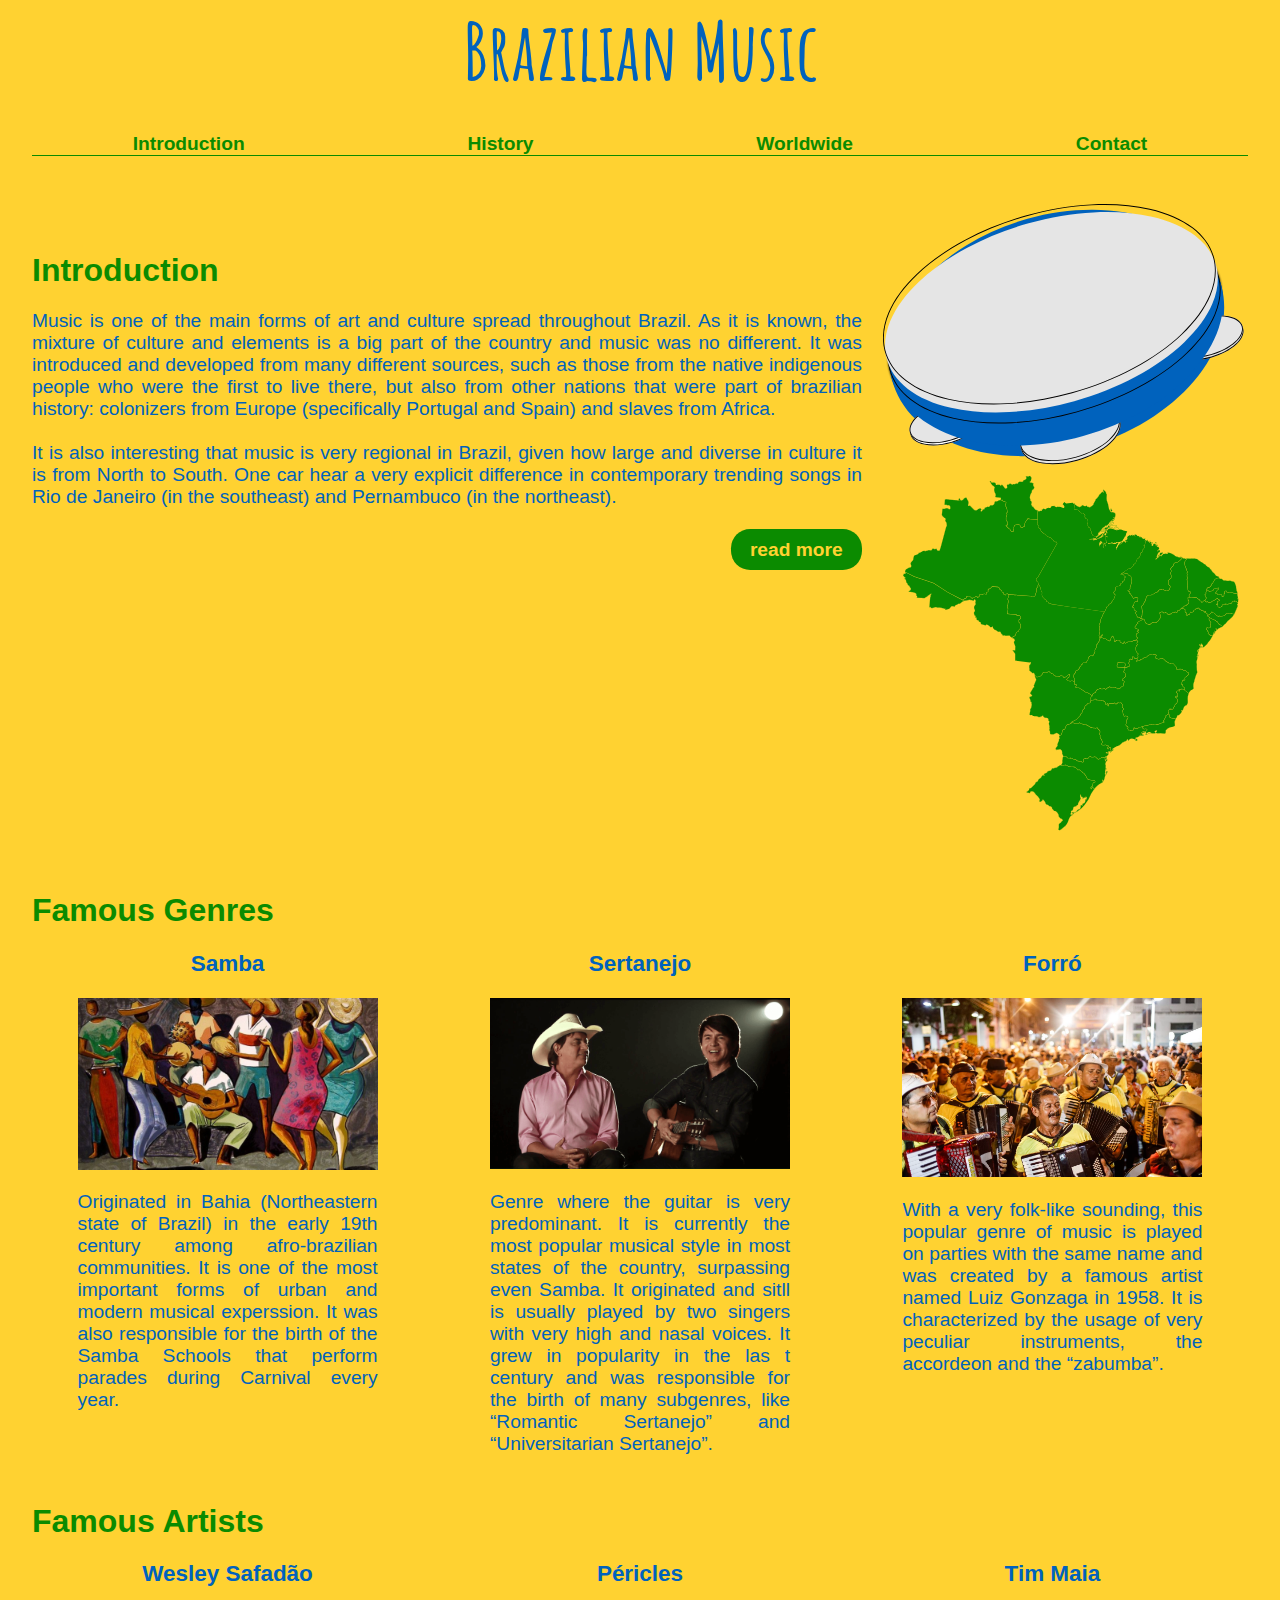
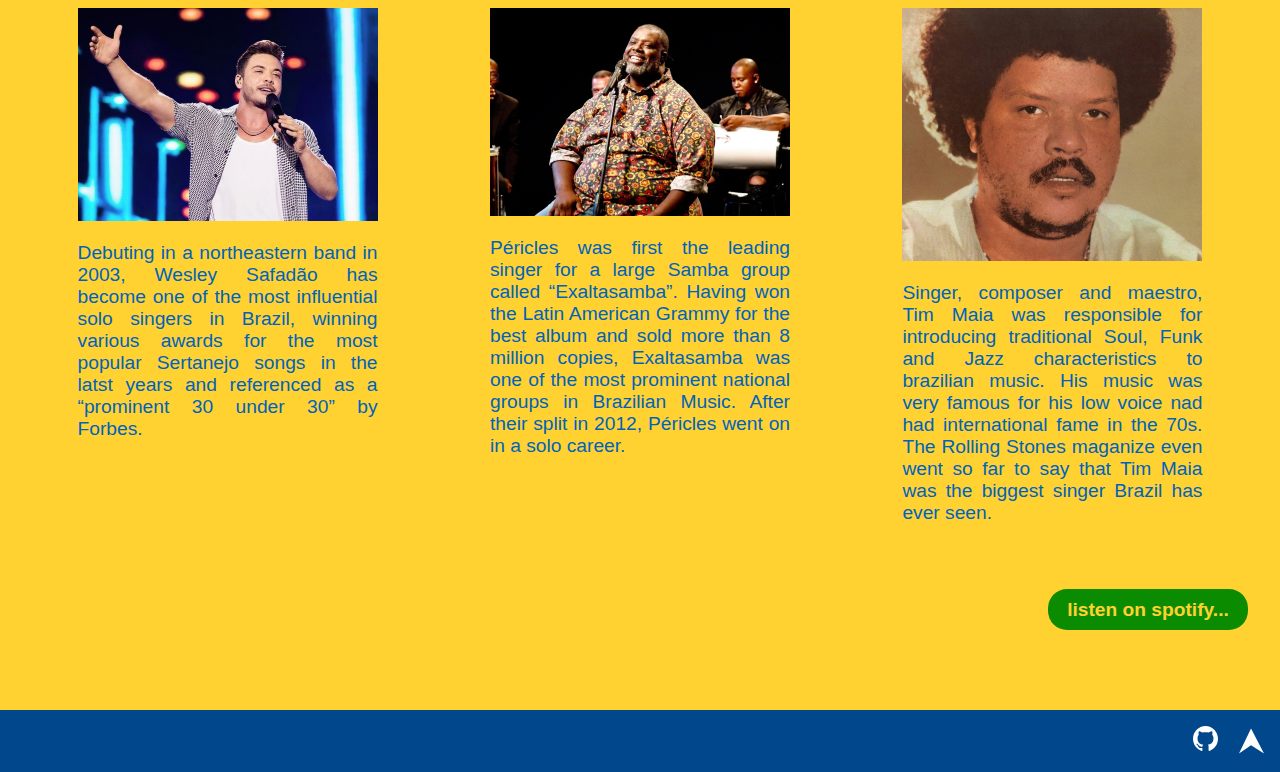
<file: index.html>
<!DOCTYPE html>
<html lang="en">

<head>
  <link rel="stylesheet" href="style.css">
  <link rel="preconnect" href="https://fonts.googleapis.com">
  <link rel="preconnect" href="https://fonts.gstatic.com" crossorigin>
  <link href="https://fonts.googleapis.com/css2?family=Amatic+SC:wght@400;700&display=swap" rel="stylesheet">

  <meta charset="UTF-8">
  <meta http-equiv="X-UA-Compatible" content="IE=edge">
  <meta name="viewport" content="width=device-width, initial-scale=1.0">
  <title>Brazilian Music</title>
</head>

<body>
  <div class="main">
    <header>
      <h1>Brazilian Music</h1>
    </header>
    
    <nav>
      <h4 style="font-weight: bold;" class="pointer hover">
        <a href="index.html">Introduction</a>
      </h4>
      <h4 class="pointer hover">
        <a href="history.html">History</a>
      </h4>
      <h4 class="pointer hover">
        <a href="worldwide.html">Worldwide</a>
      </h4>
      <h4 class="pointer hover">
        <a href="contact.html">Contact</a>
      </h4>
    </nav>
  
    <section class="intro-container">
      <div class="container-content">
        <h2>Introduction</h2>
        <p>
          Music is one of the main forms of art and culture spread throughout Brazil.
          As it is known, the mixture of culture and elements is a big part of the country and music was no different.
          It was introduced and developed from many different sources, such as those from the native indigenous people who
          were the first to live there, but also from other nations that were part of brazilian history: colonizers from
          Europe (specifically Portugal and Spain) and slaves from Africa.
        </p>
        <p>
          It is also interesting that music is very regional in Brazil, given how large and diverse in culture it is from
          North to South.
          One car hear a very explicit difference in contemporary trending songs in Rio de Janeiro (in the southeast) and
          Pernambuco (in the northeast).
        </p>
        <div>
          <a class="btn" style="float: right;" href="https://en.wikipedia.org/wiki/Music_of_Brazil">read more</a>
        </div>
      </div>
  
      <div class="intro-container-figs">
        <img src='img/pandeiro.svg' alt='Image of the instrument "pandeiro"'/>
        <img src='img/brazil.svg' alt='Outline of Brazil'/>
      </div>
      
    </section>
  
    <section class="container-content">
      <h2>Famous Genres</h2>
      <div class="genres-container">
        <article>
          <h3>Samba</h3>
          <img src="img/samba.jpg" alt="Samba">
          <p>
            Originated in Bahia (Northeastern state of Brazil) in the early 19th century among afro-brazilian communities.
            It is one of the most important forms of urban and modern musical experssion.
            It was also responsible for the birth of the Samba Schools that perform parades during Carnival every year.
          </p>
        </article>
  
        <article>
          <h3>Sertanejo</h3>
          <img src="img/sertanejo.png" alt="Sertanejo">
          <p>
            Genre where the guitar is very predominant. It is currently the most popular musical style in most states of the country, surpassing even Samba.
            It originated and sitll is usually played by two singers with very high and nasal voices. 
            It grew in popularity in the las t century and was responsible for the birth of many subgenres, like “Romantic Sertanejo” and “Universitarian Sertanejo”.
          </p>
        </article>
  
        <article>
          <h3>Forró</h3>
          <img src="img/forró.jpg" alt="Forró">
          <p>
            With a very folk-like sounding, this popular genre of music is played on parties with the same name and was created by a famous artist named Luiz Gonzaga in 1958.
            It is characterized by the usage of very peculiar instruments, the accordeon and the “zabumba”.
          </p>
        </article>
      </div>
    </section>
  
    <section class="container-content">
      <h2>Famous Artists</h2>
      <div class="artists-container">
        <article>
          <h3>Wesley Safadão</h3>
          <img src="img/safadão.jpg" alt="Wesley Safadão">
          <p>
            Debuting in a northeastern band in 2003, Wesley Safadão has become one of the most influential solo singers 
            in Brazil, winning various awards for the most popular Sertanejo songs in the latst years and referenced as a “prominent 30 under 30” by Forbes.
          </p>
        </article>
  
        <article>
          <h3>Péricles</h3>
          <img src="img/péricão.jpg" alt="Péricles">
          <p>
            Péricles was first the leading singer for a large Samba group called “Exaltasamba”. 
            Having won the Latin American Grammy for the best album and sold more than 8 million copies, Exaltasamba was one of the most prominent national groups in Brazilian Music.
            After their split in 2012, Péricles went on in a solo career.
          </p>
        </article>
  
        <article>
          <h3>Tim Maia</h3>
          <img src="img/timmaia.jpg" alt="Tim Maia">
          <p>
            Singer, composer and maestro, Tim Maia was responsible for introducing traditional Soul, Funk and Jazz characteristics to brazilian music.
            His music was very famous for his low voice nad had international fame in the 70s. 
            The Rolling Stones maganize even went so far to say that Tim Maia was the biggest singer Brazil has ever seen.
          </p>
        </article>
      </div>
      <br>
      <div>
        <a style="float: right;"  class="btn" href="https://open.spotify.com/playlist/37i9dQZF1DX9FSYmdU9mbT?si=be9b80f2c5294354">listen on spotify...</a>
      </div>
    </section>
  </div>

  <footer>
    <a href="https://github.com/tprei"><img src="icons/github.svg" alt="GitHub Logo" class="hover"/></a>
    <img src="icons/up_arrow.svg" alt="Go Up Arrow" class="hover" onclick="window.scrollTo({ top: 0, behavior: 'smooth' });"/>
  </footer>
  
</body>

</html>
</file>
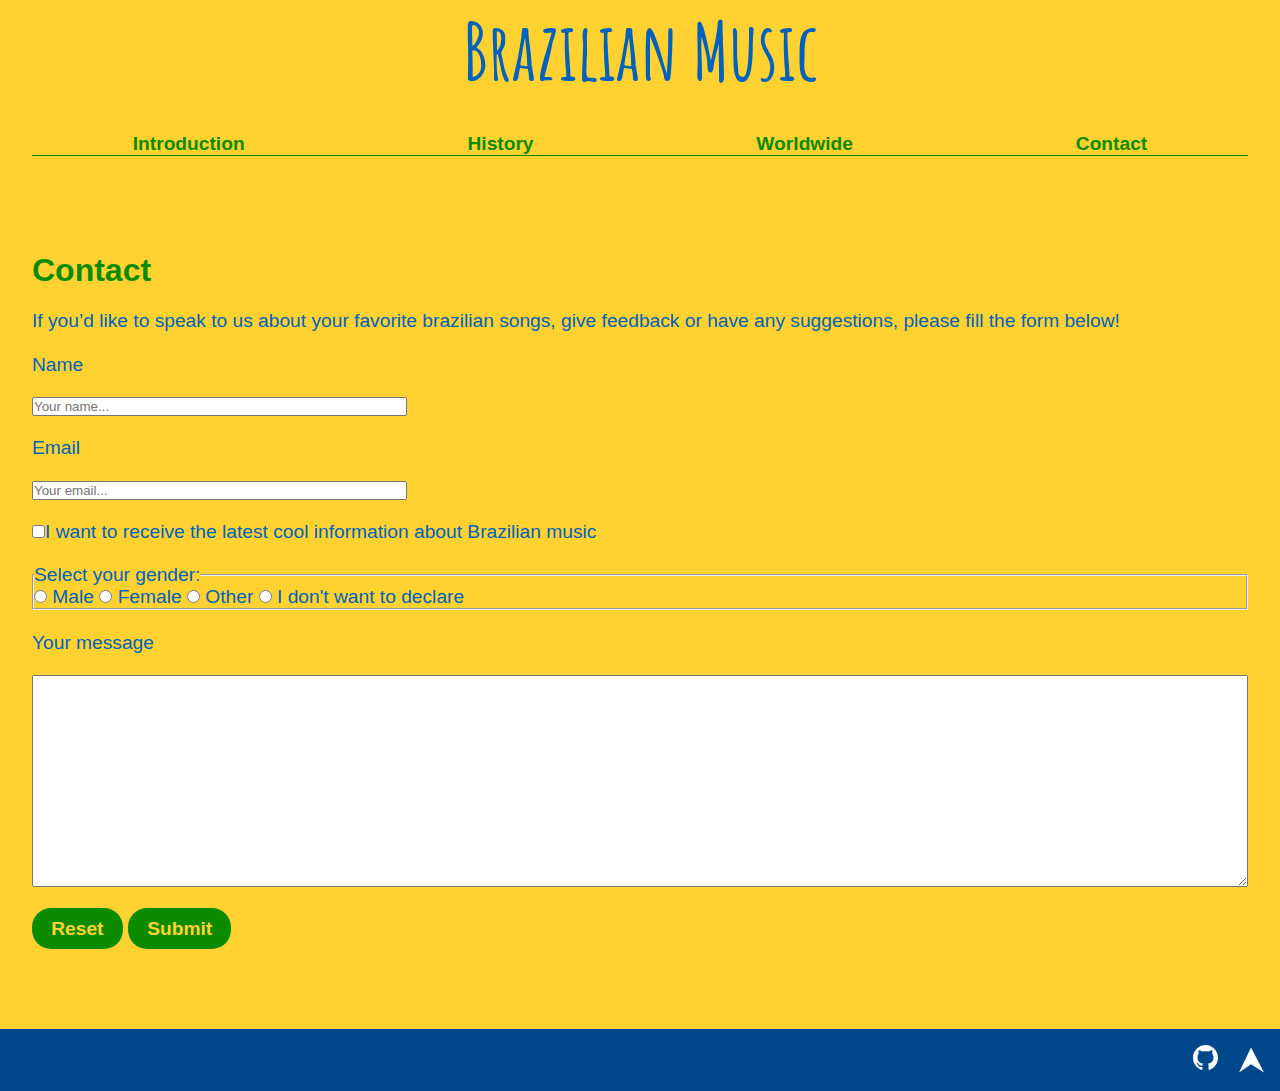
<file: contact.html>
<!DOCTYPE html>
<html lang="en">

<head>
  <link rel="stylesheet" href="style.css">
  <link rel="preconnect" href="https://fonts.googleapis.com">
  <link rel="preconnect" href="https://fonts.gstatic.com" crossorigin>
  <link href="https://fonts.googleapis.com/css2?family=Amatic+SC:wght@400;700&display=swap" rel="stylesheet">

  <meta charset="UTF-8">
  <meta http-equiv="X-UA-Compatible" content="IE=edge">
  <meta name="viewport" content="width=device-width, initial-scale=1.0">
  <title>Contact me</title>
</head>

<body>
  <div class="main">
    <header>
      <h1>Brazilian Music</h1>
    </header>
    
    <nav>
      <h4 style="font-weight: bold;" class="pointer hover">
        <a href="index.html">Introduction</a>
      </h4>
      <h4 class="pointer hover">
        <a href="history.html">History</a>
      </h4>
      <h4 class="pointer hover">
        <a href="worldwide.html">Worldwide</a>
      </h4>
      <h4 class="pointer hover">
        <a href="contact.html">Contact</a>
      </h4>
    </nav>

    <section class="container-content">
      <h2>Contact</h2>
      <p>
        If you’d like to speak to us about your favorite brazilian songs, give feedback or have any suggestions, please fill the form below!
      </p>

      <form id="contact" class="container-content" action="mailto:nvcpna@inf.elte.hu" method="get">
        <label for="name">Name</label>
        <input type="text" title="Name" id="name" placeholder="Your name..." required>

        <label for="email">Email</label>
        <input type="text" title="Email" id="email" placeholder="Your email..." required>

        <div id="info-checkbox">
          <label for="info-checkbox-child">I want to receive the latest cool information about Brazilian music</label>
          <input id="info-checkbox-child" type="checkbox">
        </div>

        <fieldset>
          <legend>Select your gender:</legend>
          <div id="gender">
            <input type="radio" id="male" name="radio" value="Male">
            <label for="male">Male</label>
            
            <input type="radio" id="female" name="radio" value="Female">
            <label for="female">Female</label>

            <input type="radio" id="other" name="radio" value="Other">
            <label for="other">Other</label>

            <input type="radio" id="no-declare" name="radio" value="I don't want to declare">
            <label for="no-declare">I don't want to declare</label>
          </div>
        </fieldset>

        <label for="message">Your message</label>
        <textarea id="message" rows="14" cols="10" wrap="soft"></textarea>


        <div id="form-btn">
          <button type="reset" class="btn">Reset</button>
          <button type="submit" class="btn">Submit</button>
        </div>
      </form>
    </section>

  </div>

  <footer>
    <a href="https://github.com/tprei"><img src="icons/github.svg" alt="GitHub Logo" class="hover"/></a>
    <img src="icons/up_arrow.svg" alt="Go Up Arrow" class="hover" onclick="window.scrollTo({ top: 0, behavior: 'smooth' });"/>
  </footer>
</body>

</html>
</file>
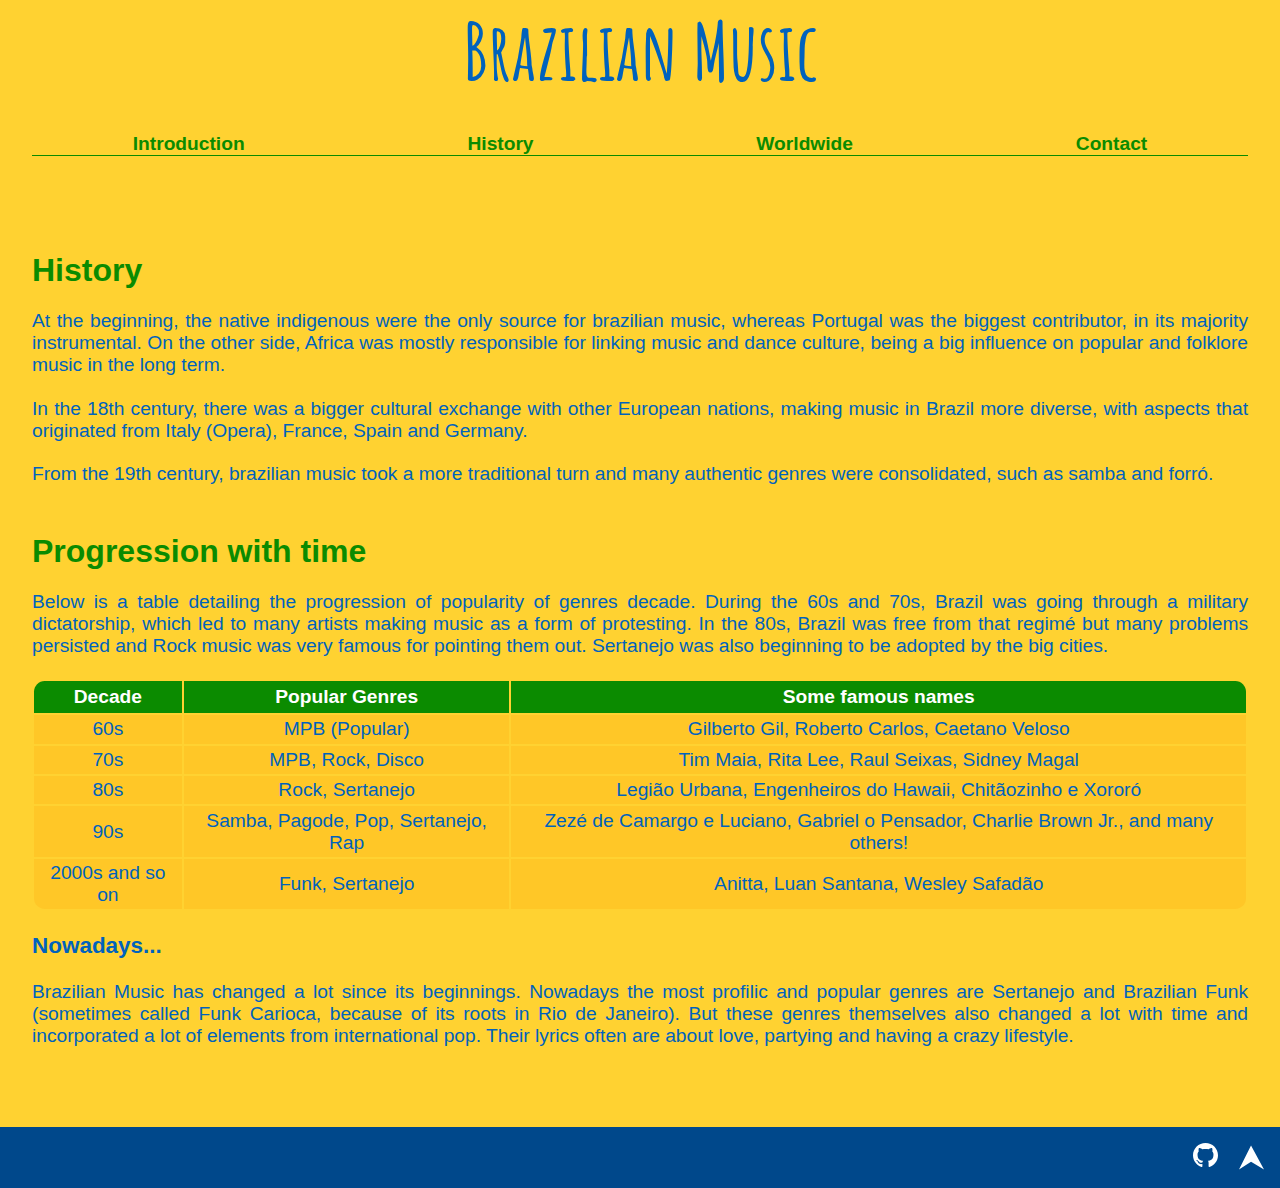
<file: history.html>
<!DOCTYPE html>
<html lang="en">

<head>
  <link rel="stylesheet" href="style.css">
  <link rel="preconnect" href="https://fonts.googleapis.com">
  <link rel="preconnect" href="https://fonts.gstatic.com" crossorigin>
  <link href="https://fonts.googleapis.com/css2?family=Amatic+SC:wght@400;700&display=swap" rel="stylesheet">

  <meta charset="UTF-8">
  <meta http-equiv="X-UA-Compatible" content="IE=edge">
  <meta name="viewport" content="width=device-width, initial-scale=1.0">
  
  <title>History of Brazilian Music</title>
</head>

<body>
  <div class="main">
    <header>
      <h1>Brazilian Music</h1>
    </header>
    
    <nav>
      <h4 style="font-weight: bold;" class="pointer hover">
        <a href="index.html">Introduction</a>
      </h4>
      <h4 class="pointer hover">
        <a href="history.html">History</a>
      </h4>
      <h4 class="pointer hover">
        <a href="worldwide.html">Worldwide</a>
      </h4>
      <h4 class="pointer hover">
        <a href="contact.html">Contact</a>
      </h4>
    </nav>
  
    <section class="container-content">
      <h2>History</h2>
      <p>
        At the beginning, the native indigenous were the only source for brazilian music, whereas Portugal was the biggest contributor, in its majority instrumental. On the other side, Africa was mostly responsible for linking music and dance culture, being a big influence on popular and folklore music in the long term.
      </p>
      <p>
        In the 18th century, there was a bigger cultural exchange with other European nations, making music in Brazil more diverse, with aspects that originated from Italy (Opera), France, Spain and Germany.
      </p>
      <p>
        From the 19th century, brazilian music took a more traditional turn and many authentic genres were consolidated, such as samba and forró.
      </p>
    </section>
  
    <section class="container-content">
      <h2>Progression with time</h2>
      <p>
        Below is a table detailing the progression of popularity of genres decade. 
        During the 60s and 70s, Brazil was going through a military dictatorship, which led to many artists making music as a form of protesting. In the 80s, Brazil was free from that regimé but many problems persisted and Rock music was very famous for  pointing them out. 
        Sertanejo was also beginning to be adopted by the big cities.
      </p>
      <table>
        <thead>
          <tr>
            <th>Decade</th>
            <th>Popular Genres</th>
            <th>Some famous names</th>
          </tr>
        </thead>
        
        <tbody>
          <tr>
            <td>60s</td>
            <td>MPB (Popular)</td>
            <td>Gilberto Gil, Roberto Carlos, Caetano Veloso</td>
          </tr>
          <tr>
            <td>70s</td>
            <td>MPB, Rock, Disco</td>          
            <td>Tim Maia, Rita Lee, Raul Seixas, Sidney Magal</td>
          </tr>
          <tr> 
            <td>80s</td>
            <td>Rock, Sertanejo</td>
            <td>Legião Urbana, Engenheiros do Hawaii, Chitãozinho e Xororó</td>
          </tr>
          <tr>          
            <td>90s</td>
            <td>Samba, Pagode, Pop, Sertanejo, Rap</td>
            <td>Zezé de Camargo e Luciano, Gabriel o Pensador, Charlie Brown Jr., and many others!</td>
          </tr>
          <tr>
            <td>2000s and so on</td>
            <td>Funk, Sertanejo</td>
            <td>Anitta, Luan Santana, Wesley Safadão</td>
          </tr>
        </tbody>

      </table>
    </section>
  
    <br>
    <section class="container-content">
      <h3>Nowadays...</h3>
      <p>
        Brazilian Music has changed a lot since its beginnings. 
        Nowadays the most profilic and popular genres are Sertanejo and Brazilian Funk (sometimes called Funk Carioca, because of its roots in Rio de Janeiro). But these genres themselves also changed a lot with time and incorporated a lot of elements from international pop.
        Their lyrics often are about love, partying and having a crazy lifestyle. 
      </p>
    </section>
  </div>
  
  <footer>
    <a href="https://github.com/tprei"><img src="icons/github.svg" alt="GitHub Logo" class="hover"/></a>
    <img src="icons/up_arrow.svg" alt="Go Up Arrow" class="hover" onclick="window.scrollTo({ top: 0, behavior: 'smooth' });"/>
  </footer>
</body>

</html>
</file>
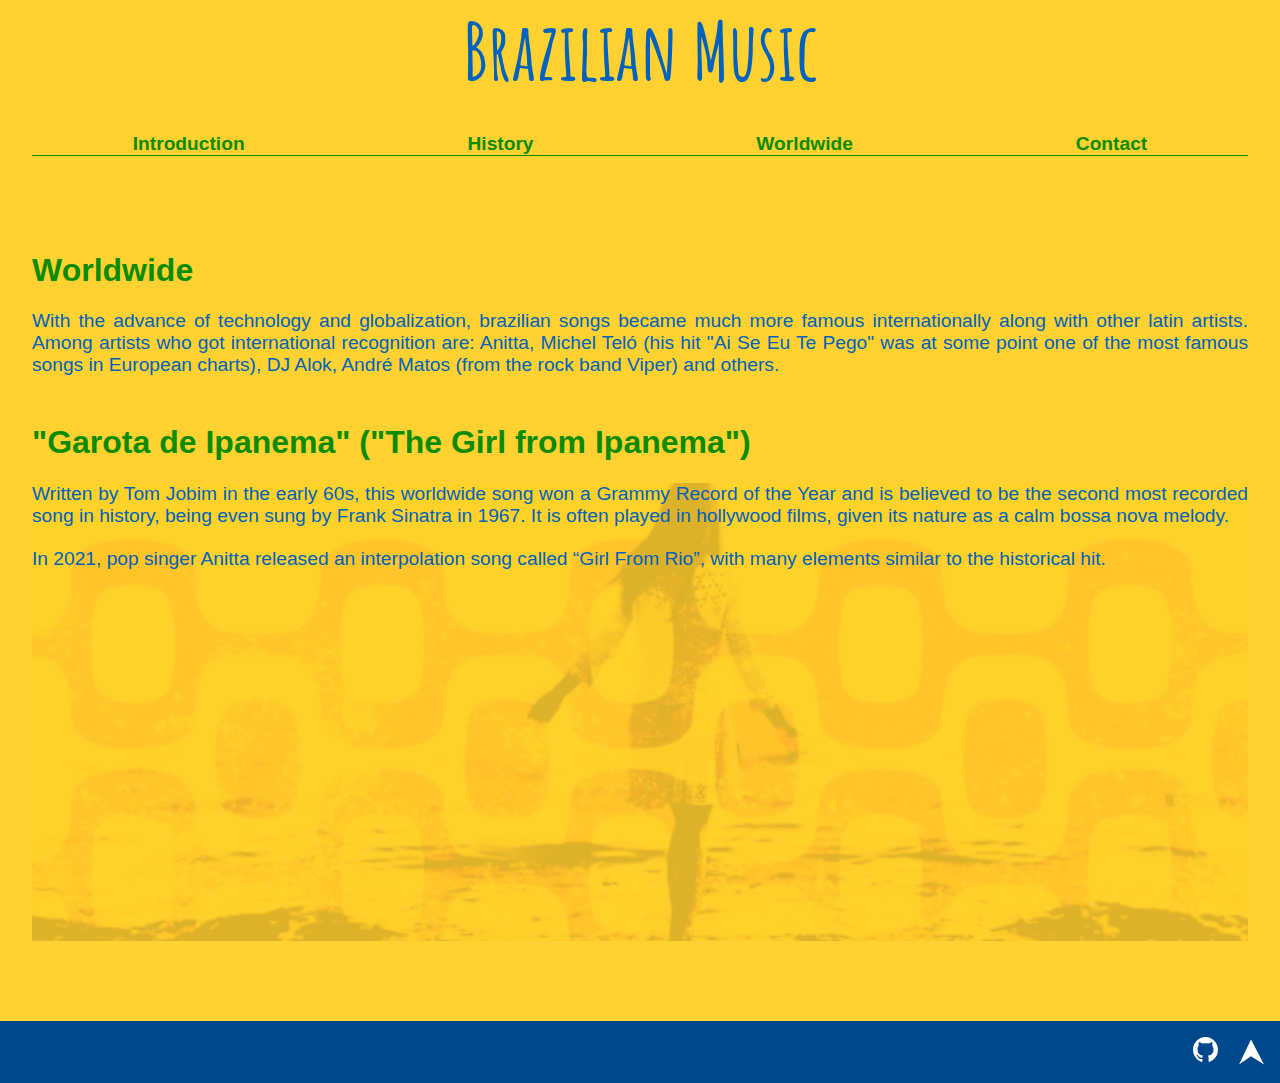
<file: worldwide.html>
<!DOCTYPE html>
<html lang="en">

<head>
  <link rel="stylesheet" href="style.css">
  <link rel="preconnect" href="https://fonts.googleapis.com">
  <link rel="preconnect" href="https://fonts.gstatic.com" crossorigin>
  <link href="https://fonts.googleapis.com/css2?family=Amatic+SC:wght@400;700&display=swap" rel="stylesheet">

  <meta charset="UTF-8">
  <meta http-equiv="X-UA-Compatible" content="IE=edge">
  <meta name="viewport" content="width=device-width, initial-scale=1.0">
  <title>Brazilian Music across the world</title>
</head>

<body>
  <div class="main">
    <header>
      <h1>Brazilian Music</h1>
    </header>
    
    <nav>
      <h4 style="font-weight: bold;" class="pointer hover">
        <a href="index.html">Introduction</a>
      </h4>
      <h4 class="pointer hover">
        <a href="history.html">History</a>
      </h4>
      <h4 class="pointer hover">
        <a href="worldwide.html">Worldwide</a>
      </h4>
      <h4 class="pointer hover">
        <a href="contact.html">Contact</a>
      </h4>
    </nav>

  <section class="container-content">
    <h2>Worldwide</h2>
    <p>
      With the advance of technology and globalization, brazilian songs became much more famous internationally along with other latin artists. Among artists who got international recognition are: Anitta, Michel Teló (his hit "Ai Se Eu Te Pego" was at some point one of the most famous songs in European charts), DJ Alok,  André Matos (from the rock band Viper) and others.
    </p>
  </section>

  <section class="container-content">
    <h2>"Garota de Ipanema" ("The Girl from Ipanema")</h2>
    <div class="container-content video-container">
      <p style="flex-grow: 1;">
        Written by Tom Jobim in the early 60s, this worldwide song won a Grammy Record of the Year and is believed to be the second most recorded song in history, being even sung by Frank Sinatra in 1967. 
        It is often played in hollywood films, given its nature as a calm bossa nova melody.
      </p>
      <p style="flex-grow: 1;">
        In 2021, pop singer Anitta released an interpolation song called “Girl From Rio”, with many elements similar to the historical hit.
      </p>
  
      <iframe src="https://www.youtube.com/embed/WuenyQ4NCQE" class="video"></iframe>
    </div>
  </section>

  </div>
 
  <footer>
    <a href="https://github.com/tprei"><img src="icons/github.svg" alt="GitHub Logo" class="hover"/></a>
    <img src="icons/up_arrow.svg" alt="Go Up Arrow" class="hover" onclick="window.scrollTo({ top: 0, behavior: 'smooth' });"/>
  </footer>
</body>

</html>
</file>
<file: style.css>
/* Globals */
:root {
    --main-bg-color:  #FFD231;
    --footer-bg-color: #00488B;

    --title-color: #0B8B00;
    --body-color: #0062BD;

    --body-font: 'Josefin Sans';
    --title-font: 'Amatic SC', cursive;

    --table-header-bg-color: var(--title-color);
    --table-data-bg-color: rgba(255, 153, 0, 19%);

    --table-corner: 1ch;
}

* {
    margin: 0;
    padding: 0;
} 

a, button {
    all: unset;
}

html {
    width: 100%;
}

body {
    background-color: var(--main-bg-color);
    font-family: var(--body-font), -apple-system, BlinkMacSystemFont, 'Segoe UI', Roboto, Oxygen, Ubuntu, Cantarell, 'Open Sans', 'Helvetica Neue', sans-serif;
    color: var(--body-color);

    text-align: justify;

    font-size: 1.2rem;
}

.main {
    margin: 0 3ch 0 3ch;
}

footer {
    margin-top: 5rem;
    background-color: var(--footer-bg-color);

    display: flex;
    justify-content: flex-end;
    gap: 2ch;
    
    padding: 1rem;
}

footer img {
    max-width: 25px;
    
    cursor: pointer;
}

h1 {
    font-family: var(--title-font), -apple-system, BlinkMacSystemFont, 'Segoe UI', Roboto, Oxygen, Ubuntu, Cantarell, 'Open Sans', 'Helvetica Neue', sans-serif;
    font-size: 5rem;
}

h2 {
    color: var(--title-color);
    font-size: 2rem;

    margin-top: 3rem;
}

h4 {
    color: var(--title-color);
}

header {
    display: flex;
    justify-content: center;

    flex-wrap: wrap;
}

nav {
    display: flex;
    justify-content: space-around;

    border-bottom: solid 1px var(--title-color);

    margin: 2rem 0 3rem 0;
    gap: 2ch;
}

.pointer {
    cursor: pointer;
}

.btn {
    background-color: var(--title-color);
    color: var(--main-bg-color);

    font-weight: bold;

    border: none;
    border-radius: 1em;

    padding: .5em 1em .5em 1em;

    cursor: pointer;

    transition: all 500ms cubic-bezier(0.075, 0.82, 0.165, 1);
}

.btn:hover, .hover:hover {
    transform: scale(1.05) rotate(2deg);
}

/* Introduction */
.intro-container {
    display: flex;

    justify-content: space-between;
    align-items: flex-start;

    gap: 2ch;
}

.container-content {
    display: flex;
    flex-direction: column;

    gap: 2ch;
}

.intro-container-figs {
    display: flex;
    flex-direction: column;

    min-width: 30%;
    max-width: 100%;
    height: auto;

    object-fit: contain;
}

.genres-container, .artists-container {
    display: flex;
    justify-content: space-around;
    gap: 2ch;

    text-align: center;
}

.genres-container article, .artists-container article {
    display: flex;
    flex-direction: column;
    max-width: 300px;

    justify-content: flex-start;
    align-items: center;
    gap: 2ch;

    text-align: justify;
}

.genres-container img, .artists-container img {
    width: 100%;
}

/* History */
table {
    text-align: center;
}

th {
    padding: .5ch;
}

td {
    padding: .3ch;
}

th:first-of-type {
    border-top-left-radius: var(--table-corner);
}

th:last-of-type {
    border-top-right-radius: var(--table-corner);
}

tr:last-of-type td:first-of-type {
    border-bottom-left-radius: var(--table-corner);
}

tr:last-of-type td:last-of-type {
    border-bottom-right-radius: var(--table-corner);
}

tbody {
    background-color: var(--table-data-bg-color);
}

th {
    background-color: var(--title-color);
    color: white;
}

/* Worldwide */
.video-container {
    min-height: 350px;

    background: url('img/garota_de_ipanema.png');
    background-repeat: no-repeat;
    background-position: center;
    background-size: cover;

}

.video {
    flex-grow: 7;

    min-height: 350px;

    border: none;
    border-radius: var(--table-corner);
}

/* Contact */
#contact {
    display: flex;
    flex-direction: column;
}

#name, #email {
    max-width: 50ch;
}

#message {
    display: flex;
    flex-direction: column;
    text-align: left;
}

#info-checkbox {
    display: flex;
    flex-direction: row-reverse;

    justify-content: flex-end;
    align-items: center;
}

#message > input[type="textarea"] {
    min-height: 15ch;
}

/* Smaller screens */
@media screen and (max-width: 350px) {
    table {
        font-size: 14px;
    }

    .video {
        min-height: 150px;
        max-height: 150px;
    }
}

@media screen and (max-width: 768px) {
    nav {
        flex-direction: column;
        justify-content: flex-start;
        gap: 0;
    }

    .intro-container {
        flex-direction: column;

        max-width: 100%;
    }

    .intro-container-figs {
        flex-direction: row;
    }

    .intro-container-figs img {
        max-width: 50%;
    }

    .artists-container, .genres-container {
        flex-direction: row;
        flex-wrap: wrap;
    }

    .video {
        min-height: 250px;
        max-height: 250px;
    }

    #gender {
        display: flex;
        flex-direction: column;
    }
}
</file>
